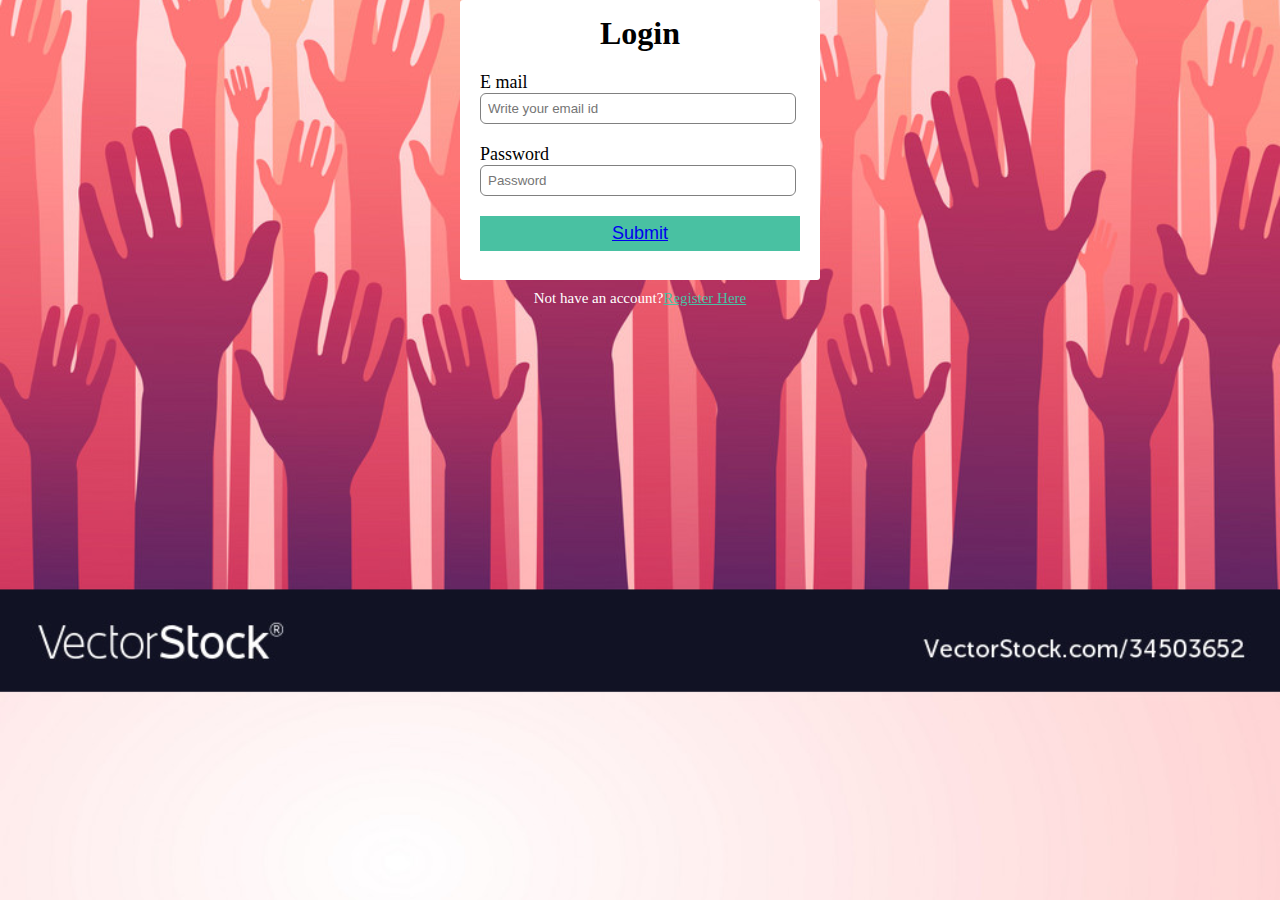
<file: index.html>
<!DOCTYPE html>
<html lang="en">
<head>
    <meta charset="UTF-8">
    <meta http-equiv="X-UA-Compatible" content="IE=edge">
    <meta name="viewport" content="width=device-width, initial-scale=1.0">
    <title>SAHAYATA</title>
    <!------external css file-------->
    <link rel="stylesheet" href="log.css">
     
      <!----google fonts used to use font in the website-->
     <link rel="preconnect" href="https://fonts.googleapis.com">
 <link rel="preconnect" href="https://fonts.gstatic.com" crossorigin>
 <link href="https://fonts.googleapis.com/css2?family=Roboto:wght@400;500;700&display=swap" rel="stylesheet">
 <!--logo setting(fevicon.io)-->
     <link rel="icon" href="favicon.ico"> </head>
<body>
    <div class="login-box">
        <h1>Login</h1>
        <form>
            <label>E mail</label>
        <input type="email" placeholder="Write your email id">
        <label>Password</label>
        <input type="password" placeholder="Password">
        <button class="btn"><a href="home.html">Submit</a></button>
        </form>
    </div>
    <p class="para-2">Not have an account?<a href="log.html">Register Here</a></p>
</body>
</html>
</file>
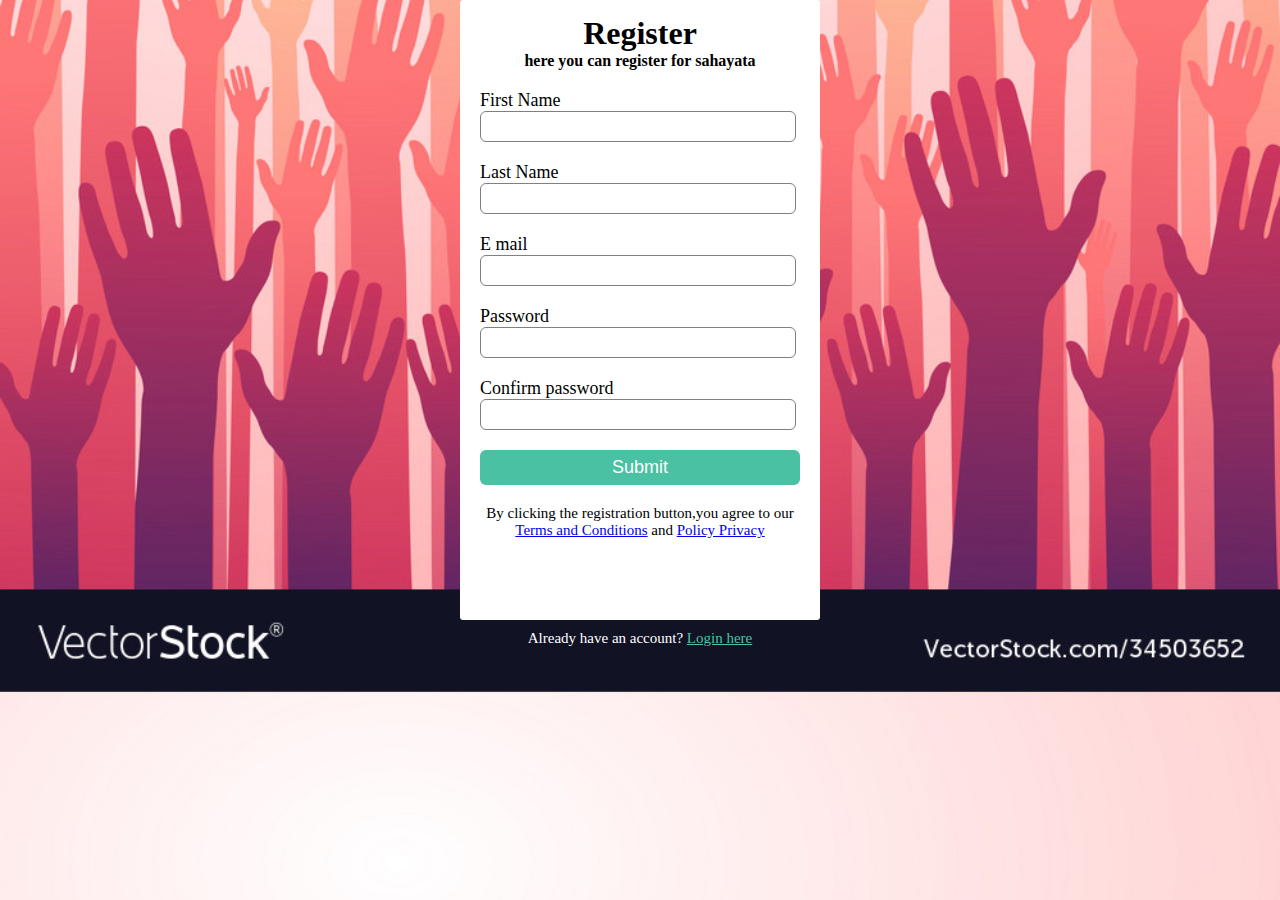
<file: log.html>
<!DOCTYPE html>
<html lang="en">
<head>
    <meta charset="UTF-8">
    <meta http-equiv="X-UA-Compatible" content="IE=edge">
    <meta name="viewport" content="width=device-width, initial-scale=1.0">
    <title>SAHAYATA</title>
    <!------external css file-------->
    <link rel="stylesheet" href="log.css">
      <!----google fonts used to use font in the website-->
     <link rel="preconnect" href="https://fonts.googleapis.com">
 <link rel="preconnect" href="https://fonts.gstatic.com" crossorigin>
 <link href="https://fonts.googleapis.com/css2?family=Roboto:wght@400;500;700&display=swap" rel="stylesheet">
 <!--logo setting(fevicon.io)-->
     <link rel="icon" href="favicon.ico">
 <!--------jquery cdn 3x version minified link------------>
 <script src="https://code.jquery.com/jquery-3.6.0.min.js" integrity="sha256-/xUj+3OJU5yExlq6GSYGSHk7tPXikynS7ogEvDej/m4=" crossorigin="anonymous"></script>
</head>
<body>
 <!----------login page ------------>
 <div class="register-box">
     <h1>Register</h1>
     <h4>here you can register for sahayata</h4>
    <form>
        <label>First Name</label>
        <input type="text" id="fname" placeholder="">
        <label>Last Name</label>
        <input type="text" id="lname" placeholder="">
        <label>E mail</label>
        <input type="email" id="email"   placeholder="">
        <label>Password</label>
        <input type="password"  id="pswd"   placeholder="">
        <label>Confirm password</label>
        <input type="password" placeholder="">
        <a href="index.html">
             <input type="button" id="submit"   value="Submit">
            </a>
         </form> 
  <p>By clicking the registration button,you agree to our<br>
    <a href="#">Terms and Conditions</a> and <a href="#">Policy Privacy</a>
    </p>
 </div>   
 <p class="para-2">Already have an account? <a href="index.html">Login here</a></p>
</body>
</html>
</file>
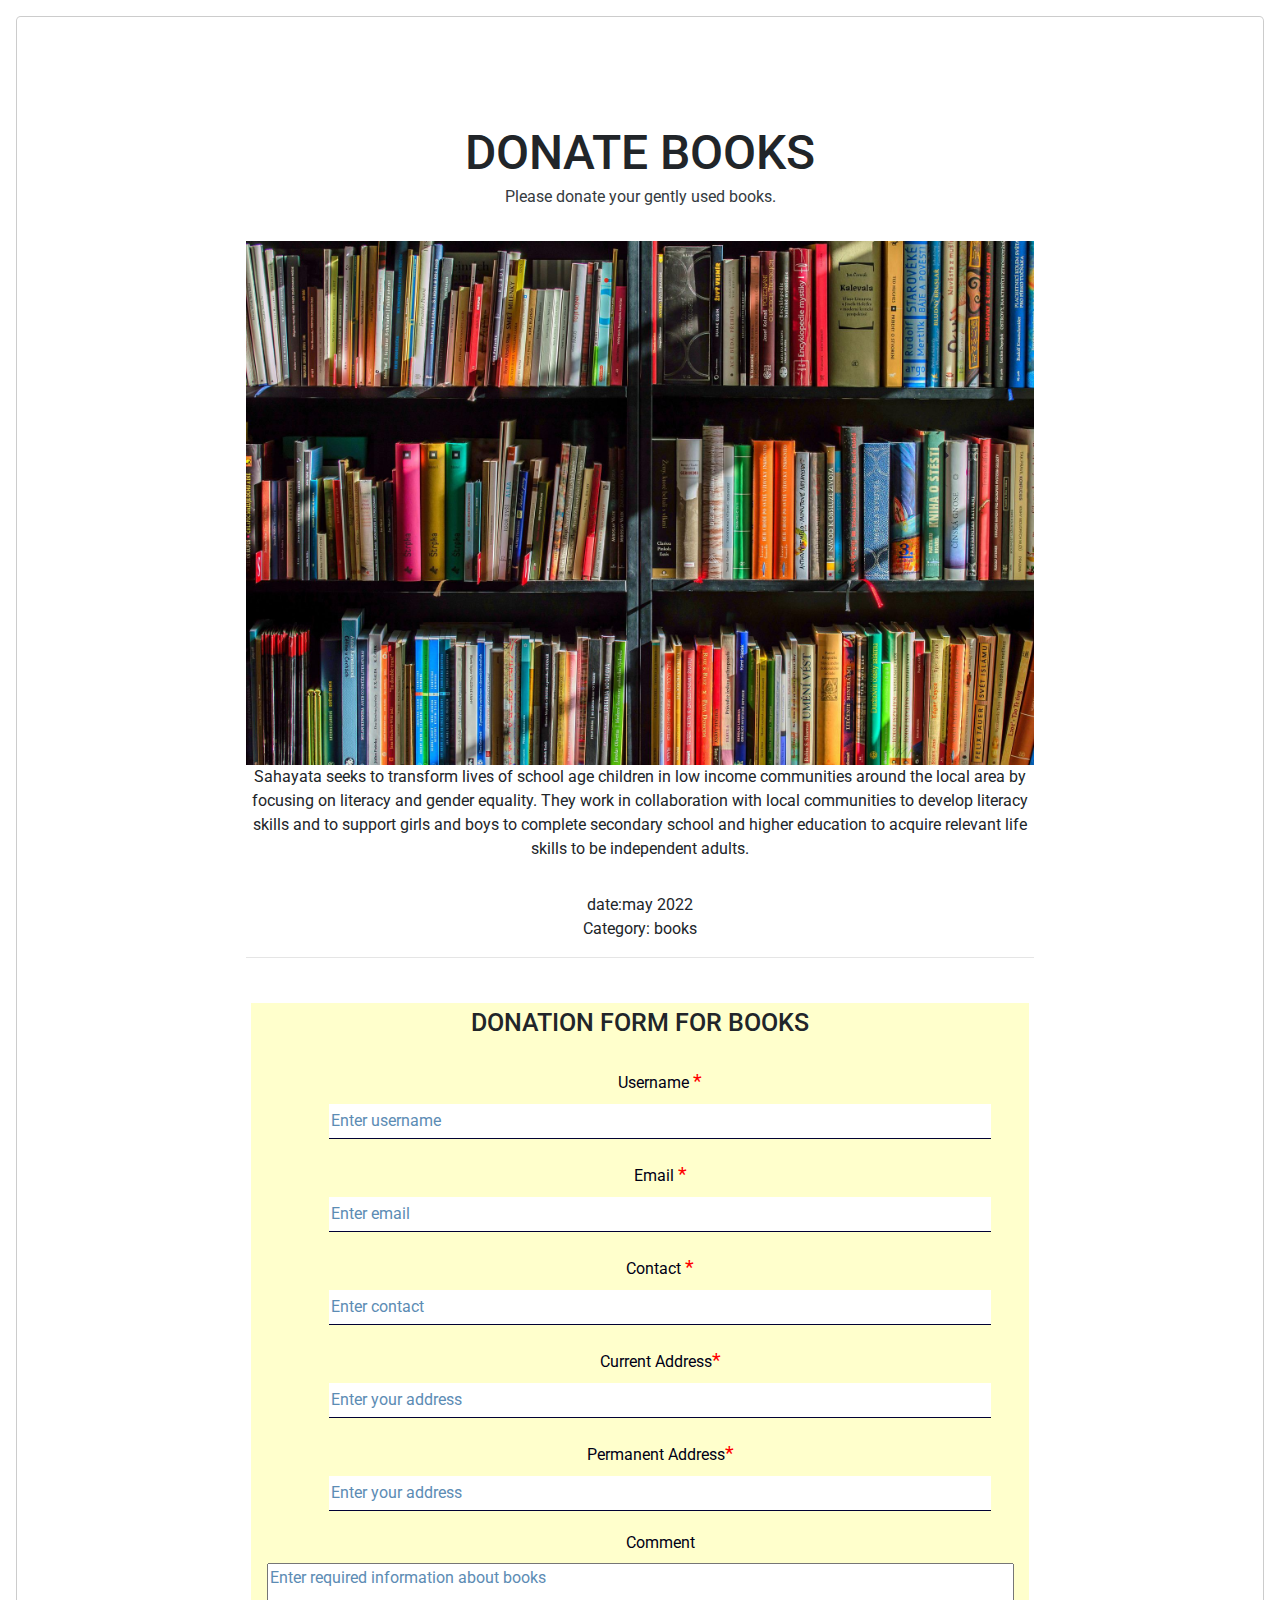
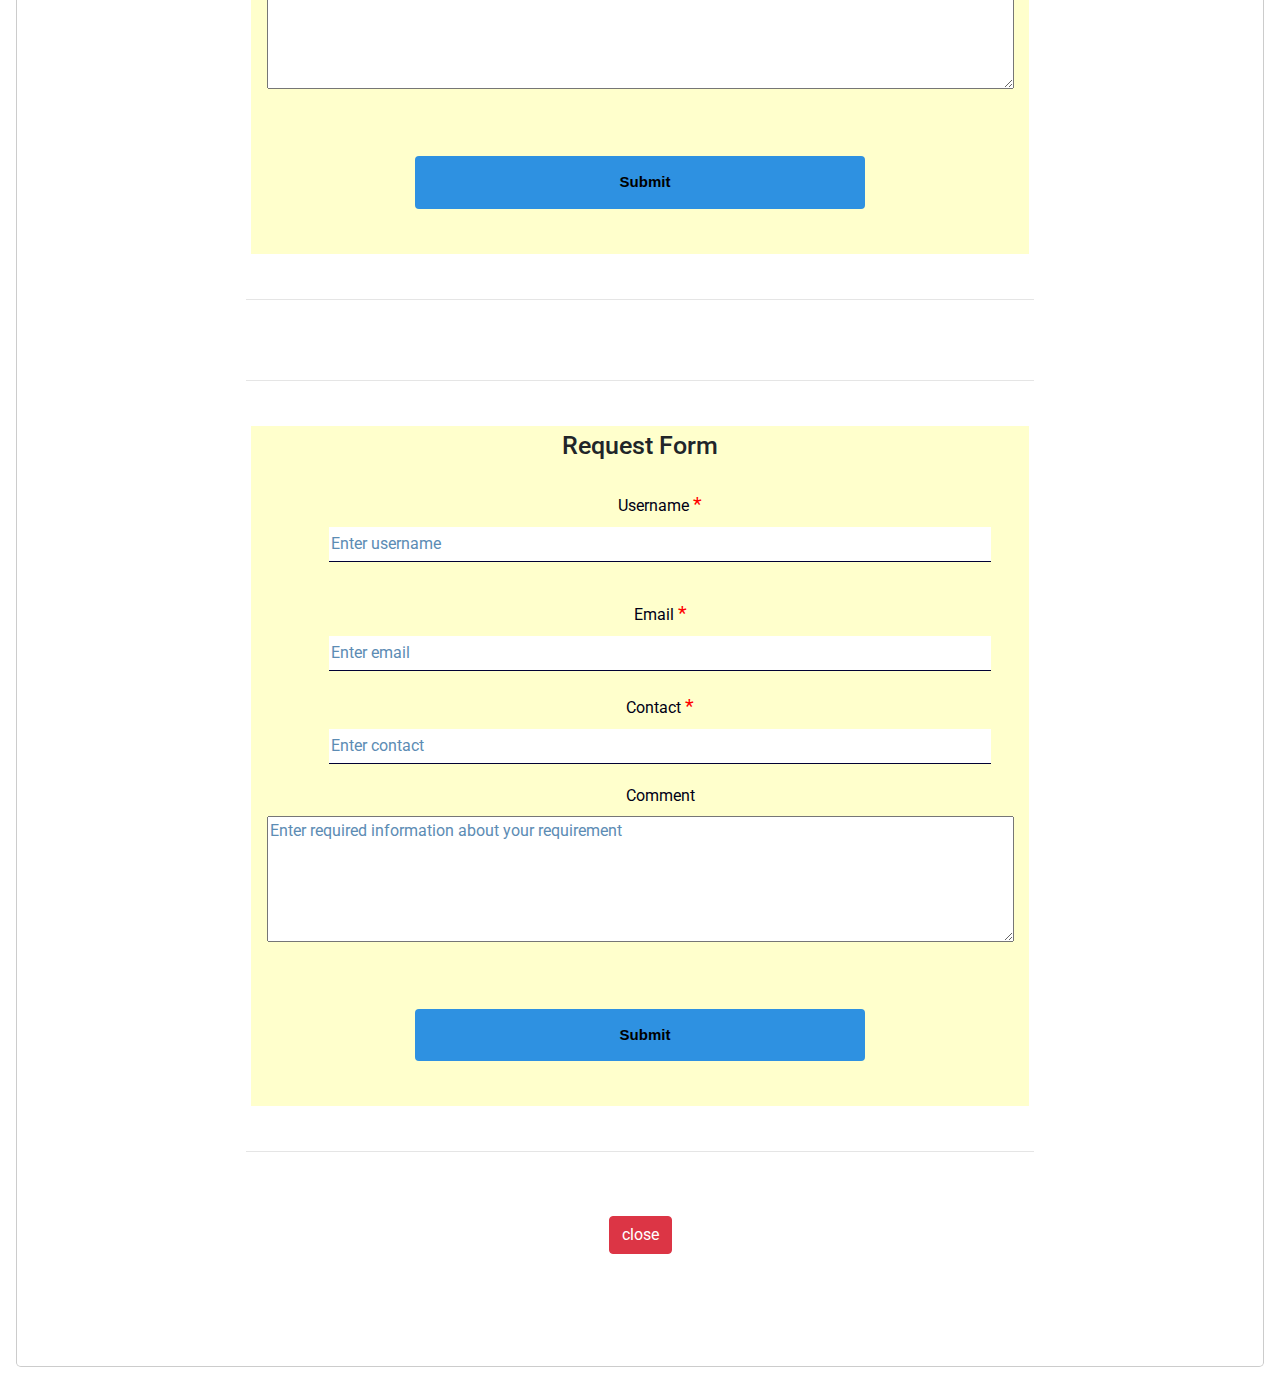
<file: modal1.html>
<!DOCTYPE html>
<html lang="en">
<head>
    <meta charset="UTF-8">
    <meta http-equiv="X-UA-Compatible" content="IE=edge">
    <meta name="viewport" content="width=device-width, initial-scale=1.0">
    <title>SAHAYATA</title>
        <!----google fonts used to use font in the website-->
    <link rel="preconnect" href="https://fonts.googleapis.com">
<link rel="preconnect" href="https://fonts.gstatic.com" crossorigin>
<link href="https://fonts.googleapis.com/css2?family=Roboto:wght@400;500;700&display=swap" rel="stylesheet">
<!--logo setting(fevicon.io)-->
    <link rel="icon" href="favicon.ico">
    <!--Bootstrap 4 link-->
    <link rel="stylesheet" href="https://cdn.jsdelivr.net/npm/bootstrap@4.0.0/dist/css/bootstrap.min.css" integrity="sha384-Gn5384xqQ1aoWXA+058RXPxPg6fy4IWvTNh0E263XmFcJlSAwiGgFAW/dAiS6JXm" crossorigin="anonymous">
       <!--js link--> 
   <script src="https://code.jquery.com/jquery-3.2.1.slim.min.js" integrity="sha384-KJ3o2DKtIkvYIK3UENzmM7KCkRr/rE9/Qpg6aAZGJwFDMVNA/GpGFF93hXpG5KkN" crossorigin="anonymous"></script>
   <script src="https://cdn.jsdelivr.net/npm/popper.js@1.12.9/dist/umd/popper.min.js" integrity="sha384-ApNbgh9B+Y1QKtv3Rn7W3mgPxhU9K/ScQsAP7hUibX39j7fakFPskvXusvfa0b4Q" crossorigin="anonymous"></script>
   <script src="https://cdn.jsdelivr.net/npm/bootstrap@4.0.0/dist/js/bootstrap.min.js" integrity="sha384-JZR6Spejh4U02d8jOt6vLEHfe/JQGiRRSQQxSfFWpi1MquVdAyjUar5+76PVCmYl" crossorigin="anonymous"></script>
<!-----css file-->
<link rel="stylesheet" href="modal1.css">
</head>
<body>
    <!-----MODALS------>
      <!-------MODAL 1-------->
      <div class="project-modal modal-fade " id="projectmodal1" tabindex="-1"
      role="dialog" aria-hidden="true">
      <div class="modal-dialog">
        <div class="modal-content">
          <div class="close-modal" data-dismiss="modal">
             <i class="fas fa-window-close"></i>
             </div>
          <div>
            <div class="row justify-content-center">
              <div class="col-lg-8">
                <div class="modal-body">
                  <h2 class="text-uppercase">Donate books</h2>
                  <p class="item-intro text-dark">Please donate your gently used books.</p>
                  <img class="img-fluid d-block mx-auto" src="book.jpg" alt="error!">
                  <p>Sahayata seeks to transform lives of school age children in low income communities around the local area by focusing on literacy and gender equality. They work in collaboration with local communities to develop literacy skills and to support girls and boys to complete secondary school and higher education to acquire relevant life skills to be independent adults.</p>
                  <ul class="list-inline">
                    <li>date:may 2022</li>
                    <li>Category: books</li>
                  </ul>
                  <hr>
                  <!-----Donation form------>
                  <section id="formd">
                    <article>
                      <form action="" method="get">
                 <div>
                  <h1>DONATION FORM FOR BOOKS</h1>
                 </div>
                <div>
                 <label for="uname">Username <span style="color: red; font-size: 20px;">*</span></label>
                 <input type="text" id="uname" placeholder="Enter username" pattern="(?=.*[A-Z])(?=.*[a-z]).{4,}" tittle="minimum 4 characters" required>                     
                </div>
                <div>
                  <label for="mail">Email <span style="color: red; font-size: 20px;">*</span></label>
                  <input type="email" id="mail" placeholder="Enter email" pattern="[a-z]+@[a-z]+\.[a-z]{2,}">     
                </div>
                <div>
                  <label for="phno">Contact <span style="color: red; font-size: 20px;">*</span></label>
                  <input type="number" id="phno" placeholder="Enter contact" min="10" tittle=" Lenght should be 10"required>     
                </div>
               <div>
                <label for="address">Current Address<span style="color: red; font-size: 20px;">*</span></label>
                <input type="text" id="address" placeholder="Enter your address"  pattern="(?=.*[A-Z])(?=.*[a-z])(?=.*[0-9]).{30,} " tittle="30 words limit" required> 
               </div>
               <div>
                <label for="address">Permanent Address<span style="color: red; font-size: 20px;">*</span></label>
                <input type="text" id="address" placeholder="Enter your address"  pattern="(?=.*[A-Z])(?=.*[a-z])(?=.*[0-9]).{30,} " tittle="30 words limit" required> 
               </div>
                <div>
                  <label for="comment" text-align="left">Comment</label><br>
                  <textarea name="mytext"  cols="80" rows="5" placeholder="Enter required information about books"></textarea>
                </div>
                <div class="submit">
                  <button>Submit</button>
                </div>
              </form>
                </article>
                </section> 
                <!------end of the donation form--------->
                <hr>  
                <br>
                <br>
                <hr>
                <!-----request form------->
                <div id="formR">
                  <article>
                    <form action="" method="get">
                    <div>
                      <h1>Request Form</h1>
                    </div>
                    <div class="form-group">
                      <label for="uname">Username <span style="color: red; font-size: 20px;">*</span></label>
                      <input type="text" id="uname" placeholder="Enter username" pattern="(?=.*[A-Z])(?=.*[a-z]).{10,}" tittle="minimum 10 characters" required>                     
                     </div>
                     <div>
                       <label for="mail">Email <span style="color: red; font-size: 20px;">*</span></label>
                       <input type="email" id="mail" placeholder="Enter email" pattern="[a-z]+@[a-z]+\.[a-z]{2,}">     
                     </div>
                     <div>
                       <label for="phno">Contact <span style="color: red; font-size: 20px;">*</span></label>
                       <input type="number" id="phno" placeholder="Enter contact" min="10" tittle=" Lenght should be 10"required>     
                     </div>
                     <div>
                      <label for="comment" text-align="left">Comment</label><br>
                      <textarea name="mytext"  cols="80" rows="5" placeholder="Enter required information about your requirement "></textarea>
                    </div>
                    <div class="submit">
                      <button>Submit</button>
                    </div>
                    </form>
                  </article>
                </div>
                <!------end of the request form--------->
                <hr>
                <br>
                  <br>
                  <a href="home.html">
                    <button class="btn btn-danger"  modal type="button" >close</button>
                  </a>
                </div>
              </div>
            </div>
          </div>
        </div>
      </div>
    </div>
<!------END OF THE MODALS------>
</body>
</html>
</file>
<file: log.css>
*{
    margin: 0;
    padding: 0;
}
body{
      height: 100%;
        width: 100%;
        background-image: linear-gradient(rgba(0,0,0,0.4), rgba(0,0,0,0.4)),url(background.jpg);
        background-position: center;
        background-size: cover;
        position: absolute;
}
.register-box{
    width: 360px;
    height: 620px;
    margin: auto;
    background-color: #fff;
    border-radius: 3px;
}
.login-box{
    width: 360px;
    height: 280px;
    margin: auto;
    border-radius: 3px;
    background-color: #fff;
}
.btn{
    width: 320px;
    height: 35px;
    margin-top: 20px;
    border: none;
    background-color: #49c1a2;
    color: #fff;
    font-size: 18px;
}
h1{
    text-align: center;
    padding-top: 15px;
}
h4{
    text-align: center;
}
form{
    width: 300px;
    margin-left: 20px;
}
form label{
    display: flex;
    margin-top: 20px;
    font-size: 18px;
}
form input{
    width: 100%;
    padding:7px;
    border: none;
    border: 1px solid gray;
    border-radius: 6px;
    outline: none;
}
input[type="button"]{
    width: 320px;
    height: 35px;
    margin-top: 20px;
    border: none;
    background-color: #49c1a2;
    color: #fff;
    font-size: 18px;
}
p{
    text-align: center;
    padding-top: 20px;
    font-size: 15px;
}
.para-2{
    text-align: center;
    color: #fff;
    font-size: 15px;
    margin-top: -10px;
}
.para-2 a{
    color: #49c1a2;
}
</file>
<file: modal1.css>
/*===========porject section================*/
#project .project-item{
    max-width: 25rem;
    margin-left: auto;
    margin-right: auto;
}
#project .project-item .project-link{
    position:relative;
    display: block;
    margin: 0 auto;
}
#project .project-item .project-link .project-hover{
    display: flex;
    position: absolute;
    width: 100%;
    background: rgba(254,209,54,0.9);
    align-items: center;
    justify-content: center;
    opacity:0;
    transition: opacity ease-in-out 0.25s;
}
#project .project-item .project-link .project-hover .project-hover-content{
    font-size: 1.25rem;
    color: #fff;
    }
    #project .project-item .project-link .project-hover{
        opacity:1;
    }
    #project .project-item .project-caption{
        padding: 1.5rem;
        text-align: center;
        background: #fff;
    }
    #project .project-item, .project-caption .project-caption-heading{
        font-size: 1.5rem;
        font-weight: bold;
        margin-bottom: 0;
}
#project .project-item, .project-caption .project-caption-subheading{
    font-style: italic;
    }
 .project-modal .modal-dialog{
        margin: 1rem;
        max-width: 100vw;

    }
    .project-modal .modal-content{
        padding-top: 6rem;
        padding-bottom: 6rem;
        text-align: center;
    }
    .project-modal .modal-content h2{
        font-size: 3rem;
        line-height: 3rem;
    }
    .project-modal .modal-content p .item-intro{
        font-style: italic;
        margin-bottom: 2rem;
    }
    .project-modal .modal-content p{
        margin-bottom: 2rem;
    }
    .project-modal .modal-content ul .list-inline{
        margin-bottom: 2rem;
    }
    .project-modal .close-modal{
        position: absolute;
        top:1.5rem;
        height: 1.5rem;
        width: 3rem;
        height: 3rem;
        cursor: pointer;
        background-color: transparent;
    }
    .project-modal .close-modal:hover{
        opacity: 0.3;
    }
    /*-----------------form css file-----------------*/
     body{
        background-color: #fff;
        padding: 0;
        margin: 0;}
 #formd{
     background-color:#FFFFCC;
     width:100%;
     margin: 40px auto;
     border-radius: 4px;
     border: 5px solid white;
 }
 article div{
    padding-bottom: 20px;
  }
  article label{
    margin-left: 40px;
    color: rgb(0,0,22);
  }
  article input{
    width: 85%;
    padding-bottom: 5px;
    padding-top: 5px;
    margin-left:40px;
    box-sizing: none;
    background: #fff;
    border: none;
    font-size: medium;
    border-bottom: 1px solid rgb(1,1,51);
  }
  ::placeholder{
    color: rgb(92,140,180);
  }
  article h1{
      padding-top: 5px;
      font-size: 25px;
      text-align: center;
  }
  article sup{
      color: red;
  }
  article .submit{
    margin: 40px 40px 15px 40px;
    padding-bottom: 30px;
}
article button{
    padding: 15px 195px 15px 205px;
    border: none;
    border-radius: 4px;
    background: #2e91e1;
    font-family: 'Raleway',sans-serif;
    font-weight: 600;
    font-size: 15px;
}
/*--------end of donation form---------*/
/*---------starting of request form--------------*/
#formR{
    background-color:#FFFFCC;
    width:100%;
    margin: 40px auto;
    border-radius: 4px;
    border: 5px solid white;
}
</file>
